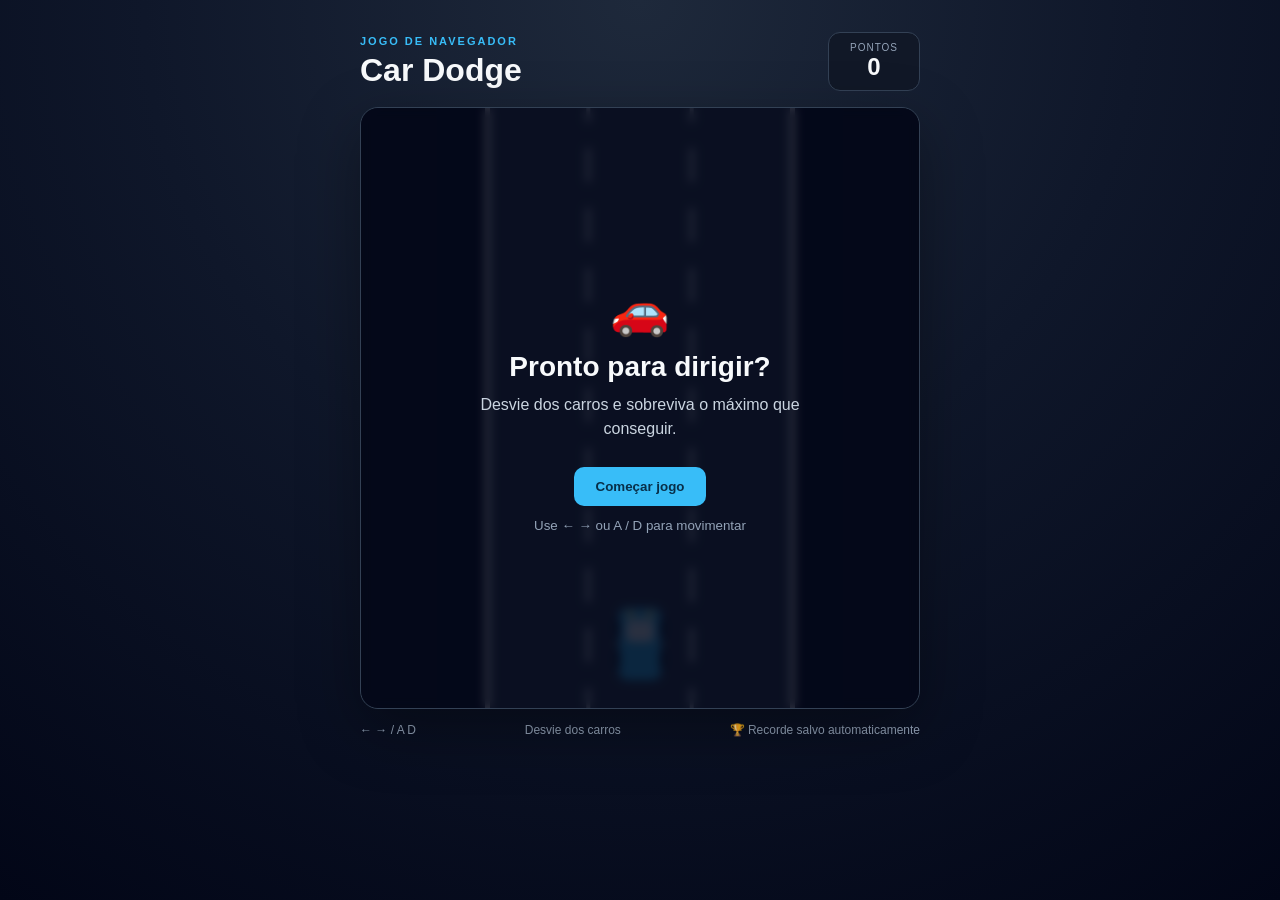
<file: games/car-dodge/index.html>
<!DOCTYPE html>
<html lang="pt-BR">
<head>
  <meta charset="UTF-8">
  <meta name="viewport" content="width=device-width, initial-scale=1.0">
  <meta name="description" content="Car Dodge - jogo de desviar de carros feito com HTML, CSS e JavaScript.">
  <title>Car Dodge</title>
  <link rel="stylesheet" href="style.css">
</head>
<body>
  <main class="game-shell">
    <header class="game-header">
      <div>
        <p class="eyebrow">JOGO DE NAVEGADOR</p>
        <h1>Car Dodge</h1>
      </div>
      <div class="score-box">
        <span>PONTOS</span>
        <strong id="score">0</strong>
      </div>
    </header>

    <section class="game-card">
      <canvas id="gameCanvas" width="400" height="600" aria-label="Área do jogo"></canvas>

      <div id="startScreen" class="overlay">
        <div class="overlay-content">
          <span class="car-icon">🚗</span>
          <h2>Pronto para dirigir?</h2>
          <p>Desvie dos carros e sobreviva o máximo que conseguir.</p>
          <button id="startButton">Começar jogo</button>
          <small>Use ← → ou A / D para movimentar</small>
        </div>
      </div>

      <div id="gameOverScreen" class="overlay hidden">
        <div class="overlay-content">
          <span class="car-icon">💥</span>
          <h2>Fim de jogo!</h2>
          <p>Sua pontuação: <strong id="finalScore">0</strong></p>
          <p>Recorde: <strong id="highScore">0</strong></p>
          <button id="restartButton">Jogar novamente</button>
        </div>
      </div>
    </section>

    <footer class="controls">
      <span>← → / A D</span>
      <span>Desvie dos carros</span>
      <span>🏆 Recorde salvo automaticamente</span>
    </footer>
  </main>

  <script src="script.js"></script>
</body>
</html>
</file>
<file: games/car-dodge/style.css>
* {
  box-sizing: border-box;
  margin: 0;
  padding: 0;
}

:root {
  font-family: Arial, sans-serif;
  color: #f8fafc;
  background: #0f172a;
}

body {
  min-height: 100vh;
  display: flex;
  justify-content: center;
  padding: 32px 16px;
  background:
    radial-gradient(circle at top, #1e293b 0, #0f172a 45%, #020617 100%);
}

.game-shell {
  width: min(100%, 560px);
}

.game-header {
  display: flex;
  justify-content: space-between;
  align-items: center;
  margin-bottom: 16px;
}

.eyebrow {
  color: #38bdf8;
  font-size: 11px;
  font-weight: 700;
  letter-spacing: 2px;
  margin-bottom: 5px;
}

h1 {
  font-size: 32px;
}

.score-box {
  min-width: 92px;
  padding: 9px 14px;
  border: 1px solid #334155;
  border-radius: 12px;
  text-align: center;
  background: #111827;
}

.score-box span {
  display: block;
  color: #94a3b8;
  font-size: 10px;
  letter-spacing: 1px;
}

.score-box strong {
  font-size: 24px;
}

.game-card {
  position: relative;
  display: flex;
  justify-content: center;
  overflow: hidden;
  border: 1px solid #334155;
  border-radius: 18px;
  background: #111827;
  box-shadow: 0 20px 60px rgba(0, 0, 0, 0.35);
}

canvas {
  display: block;
  width: min(100%, 400px);
  height: auto;
  background: #172033;
}

.overlay {
  position: absolute;
  inset: 0;
  display: grid;
  place-items: center;
  padding: 24px;
  background: rgba(2, 6, 23, 0.82);
  text-align: center;
  backdrop-filter: blur(5px);
}

.overlay.hidden {
  display: none;
}

.overlay-content {
  max-width: 330px;
}

.car-icon {
  display: block;
  margin-bottom: 12px;
  font-size: 48px;
}

.overlay h2 {
  margin-bottom: 10px;
  font-size: 28px;
}

.overlay p {
  margin-bottom: 10px;
  color: #cbd5e1;
  line-height: 1.5;
}

button {
  border: 0;
  border-radius: 10px;
  margin: 16px 0 12px;
  padding: 12px 22px;
  color: #082f49;
  background: #38bdf8;
  font-weight: 800;
  cursor: pointer;
}

button:hover {
  filter: brightness(1.08);
  transform: translateY(-1px);
}

.overlay small {
  display: block;
  color: #94a3b8;
}

.controls {
  display: flex;
  justify-content: space-between;
  gap: 12px;
  margin-top: 14px;
  color: #94a3b8;
  font-size: 12px;
}

@media (max-width: 500px) {
  body {
    padding: 18px 10px;
  }

  h1 {
    font-size: 26px;
  }

  .controls {
    flex-direction: column;
    text-align: center;
  }
}
</file>
